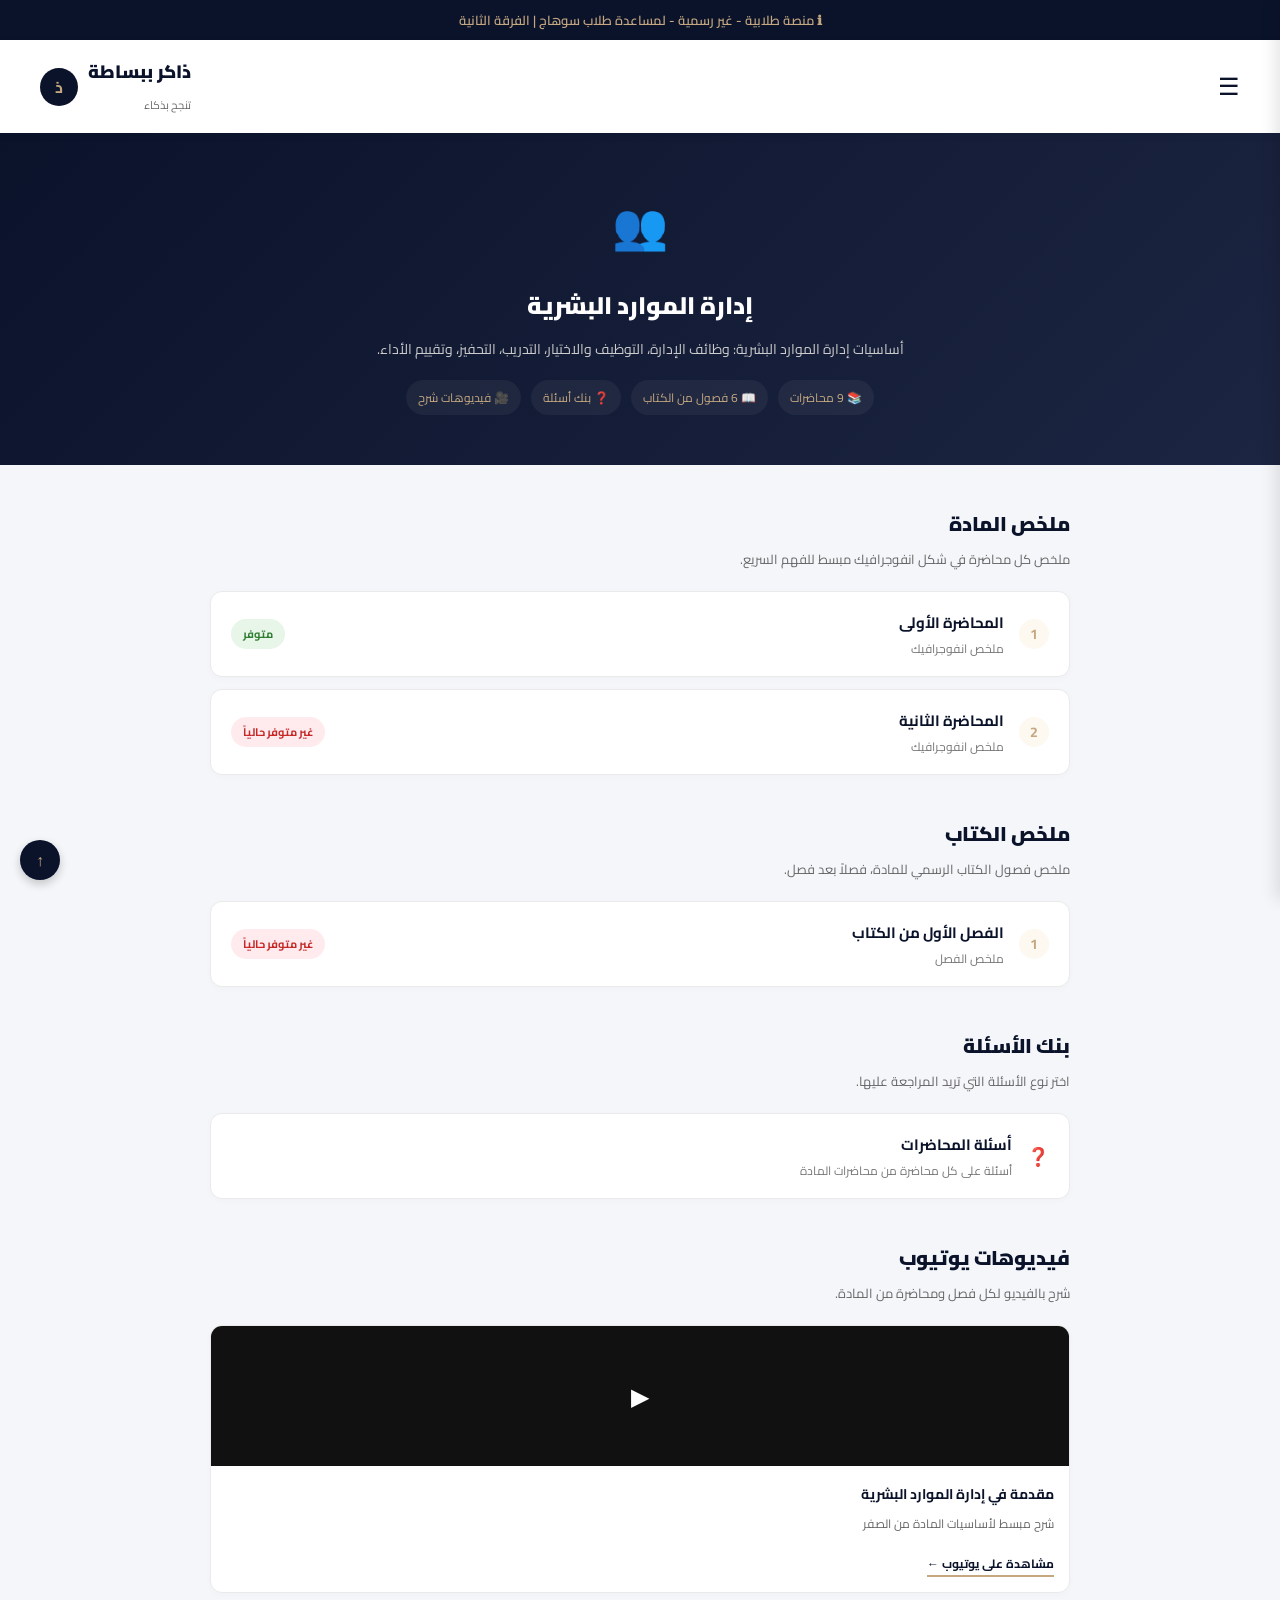
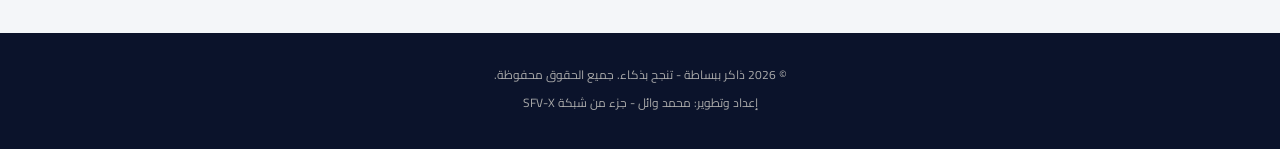
<file: my-website/human-resources/index.html>
<!DOCTYPE html>
<html lang="ar" dir="rtl">
<head>
    <meta charset="UTF-8">
    <meta name="viewport" content="width=device-width, initial-scale=1.0">
    <title>إدارة الموارد البشرية | ذاكر ببساطة</title>
    <link rel="stylesheet" href="style.css">
    <link href="https://fonts.googleapis.com/css2?family=Cairo:wght@400;600;700;900&display=swap" rel="stylesheet">
</head>
<body>

    <!-- شريط التنبيهات العلوي -->
    <div class="top-bar">
        <span>ℹ منصة طلابية - غير رسمية - لمساعدة طلاب سوهاج | الفرقة الثانية</span>
    </div>

    <!-- الهيدر العلوي -->
    <header class="main-header">
        <div class="header-container">
            <div class="menu-icon" id="menuBtn">☰</div>
            <div class="logo-area">
                <div class="logo-text">
                    <h1>ذاكر ببساطة</h1>
                    <span>تنجح بذكاء</span>
                </div>
                <div class="logo-icon">ذ</div>
            </div>
        </div>
    </header>

    <!-- القائمة الجانبية -->
    <div class="sidebar" id="sidebar">
        <div class="close-btn" id="closeBtn">×</div>
        <ul>
            <li><a href="../index.html">🏠 الرئيسية</a></li>
            <li><a href="../index.html#materials">📚 المواد</a></li>
            <li><a href="../index.html#how-to-study">💡 كيف تذاكر</a></li>
            <li><a href="../index.html#faq">❓ الأسئلة الشائعة</a></li>
        </ul>
    </div>
    <div class="overlay" id="overlay"></div>

    <!-- رأس صفحة المادة -->
    <section class="material-hero">
        <div class="material-hero-content">
            <div class="big-icon">👥</div>
            <h1>إدارة الموارد البشرية</h1>
            <p>أساسيات إدارة الموارد البشرية: وظائف الإدارة، التوظيف والاختيار، التدريب، التحفيز، وتقييم الأداء.</p>
            
            <div class="material-stats-pills">
                <span>📚 9 محاضرات</span>
                <span>📖 6 فصول من الكتاب</span>
                <span>❓ بنك أسئلة</span>
                <span>🎥 فيديوهات شرح</span>
            </div>
        </div>
    </section>

    <!-- محتوى الأقسام داخل المادة -->
    <main class="material-content-container">

        <!-- 1. ملخص المادة -->
        <section class="content-block">
            <h2>ملخص المادة</h2>
            <p class="section-desc">ملخص كل محاضرة في شكل انفوجرافيك مبسط للفهم السريع.</p>
            
            <div class="items-list">
                <div class="item-row">
                    <div class="item-info">
                        <span class="item-num">1</span>
                        <div>
                            <h4>المحاضرة الأولى</h4>
                            <p>ملخص انفوجرافيك</p>
                        </div>
                    </div>
                    <span class="badge available">متوفر</span>
                </div>
                <div class="item-row">
                    <div class="item-info">
                        <span class="item-num">2</span>
                        <div>
                            <h4>المحاضرة الثانية</h4>
                            <p>ملخص انفوجرافيك</p>
                        </div>
                    </div>
                    <span class="badge un-available">غير متوفر حالياً</span>
                </div>
            </div>
        </section>

        <!-- 2. ملخص الكتاب -->
        <section class="content-block">
            <h2>ملخص الكتاب</h2>
            <p class="section-desc">ملخص فصول الكتاب الرسمي للمادة، فصلاً بعد فصل.</p>
            
            <div class="items-list">
                <div class="item-row">
                    <div class="item-info">
                        <span class="item-num">1</span>
                        <div>
                            <h4>الفصل الأول من الكتاب</h4>
                            <p>ملخص الفصل</p>
                        </div>
                    </div>
                    <span class="badge un-available">غير متوفر حالياً</span>
                </div>
            </div>
        </section>

        <!-- 3. بنك الأسئلة -->
        <section class="content-block">
            <h2>بنك الأسئلة</h2>
            <p class="section-desc">اختر نوع الأسئلة التي تريد المراجعة عليها.</p>
            
            <div class="items-list">
                <div class="item-row">
                    <div class="item-info">
                        <span class="item-icon-box">❓</span>
                        <div>
                            <h4>أسئلة المحاضرات</h4>
                            <p>أسئلة على كل محاضرة من محاضرات المادة</p>
                        </div>
                    </div>
                </div>
            </div>
        </section>

        <!-- 4. فيديوهات يوتيوب -->
        <section class="content-block">
            <h2>فيديوهات يوتيوب</h2>
            <p class="section-desc">شرح بالفيديو لكل فصل ومحاضرة من المادة.</p>
            
            <div class="video-cards-grid">
                <div class="video-card">
                    <div class="video-thumb">▶</div>
                    <div class="video-details">
                        <h4>مقدمة في إدارة الموارد البشرية</h4>
                        <p>شرح مبسط لأساسيات المادة من الصفر</p>
                        <a href="#" class="watch-btn">مشاهدة على يوتيوب ←</a>
                    </div>
                </div>
            </div>
        </section>

    </main>

    <!-- الفوتر -->
    <footer class="main-footer">
        <div class="footer-content">
            <p>© 2026 ذاكر ببساطة - تنجح بذكاء. جميع الحقوق محفوظة.</p>
            <p>إعداد وتطوير: محمد وائل - جزء من شبكة SFV-X</p>
        </div>
    </footer>

    <a href="#" class="scroll-top-btn">↑</a>
    <script src="script.js"></script>
</body>
</html>
</file>
<file: my-website/human-resources/style.css>
:root {
    --bg-dark: #0b132b;
    --bg-light: #f4f6f9;
    --gold-color: #c5a880;
    --white: #ffffff;
    --text-color: #333333;
}

* {
    margin: 0;
    padding: 0;
    box-sizing: border-box;
    font-family: 'Cairo', sans-serif;
    scroll-behavior: smooth;
}

body {
    background-color: var(--bg-light);
    color: var(--text-color);
    direction: rtl;
    text-align: right;
}

.top-bar {
    background-color: var(--bg-dark);
    color: var(--gold-color);
    font-size: 13px;
    text-align: center;
    padding: 8px;
    font-weight: 600;
}

.main-header {
    background-color: var(--white);
    padding: 15px 20px;
    box-shadow: 0 2px 10px rgba(0,0,0,0.05);
    position: sticky;
    top: 0;
    z-index: 100;
}

.header-container {
    display: flex;
    justify-content: space-between;
    align-items: center;
    max-width: 1200px;
    margin: 0 auto;
}

.menu-icon { font-size: 24px; cursor: pointer; color: var(--bg-dark); }
.logo-area { display: flex; align-items: center; gap: 10px; }
.logo-text h1 { font-size: 18px; font-weight: 900; color: var(--bg-dark); }
.logo-text span { font-size: 11px; color: #666; }
.logo-icon {
    background-color: var(--bg-dark); color: var(--gold-color);
    width: 38px; height: 38px; border-radius: 50%;
    display: flex; align-items: center; justify-content: center; font-weight: bold;
}

/* Sidebar */
.sidebar {
    position: fixed; top: 0; right: -280px; width: 280px; height: 100%;
    background-color: var(--white); box-shadow: -5px 0 15px rgba(0,0,0,0.1);
    z-index: 1000; transition: 0.3s ease; padding: 20px;
}
.sidebar.active { right: 0; }
.close-btn { font-size: 28px; cursor: pointer; text-align: left; margin-bottom: 20px; }
.sidebar ul { list-style: none; }
.sidebar ul li { padding: 12px 0; border-bottom: 1px solid #eee; }
.sidebar ul li a { text-decoration: none; color: var(--bg-dark); font-weight: 600; display: block; }
.overlay { position: fixed; top: 0; left: 0; width: 100%; height: 100%; background: rgba(0,0,0,0.5); display: none; z-index: 999; }
.overlay.active { display: block; }

/* Material Hero */
.material-hero {
    background: linear-gradient(135deg, #0b132b 0%, #1c2541 100%);
    color: var(--white); padding: 50px 20px; text-align: center;
}
.big-icon { font-size: 45px; margin-bottom: 15px; }
.material-hero h1 { font-size: 24px; font-weight: 900; margin-bottom: 10px; }
.material-hero p { font-size: 14px; color: #ccc; max-width: 600px; margin: 0 auto 20px auto; line-height: 1.6; }
.material-stats-pills { display: flex; justify-content: center; gap: 10px; flex-wrap: wrap; font-size: 12px; color: var(--gold-color); }
.material-stats-pills span { background: rgba(255,255,255,0.05); padding: 6px 12px; border-radius: 20px; }

/* Content Sections */
.material-content-container { max-width: 900px; margin: 40px auto; padding: 0 20px; }
.content-block { margin-bottom: 40px; }
.content-block h2 { font-size: 20px; font-weight: 900; color: var(--bg-dark); margin-bottom: 5px; }
.section-desc { font-size: 13px; color: #666; margin-bottom: 20px; }

.items-list { display: flex; flex-direction: column; gap: 12px; }
.item-row {
    background: var(--white); padding: 16px 20px; border-radius: 12px;
    display: flex; justify-content: space-between; align-items: center;
    box-shadow: 0 2px 8px rgba(0,0,0,0.02); border: 1px solid #eaeaea;
}
.item-info { display: flex; align-items: center; gap: 15px; }
.item-num {
    background: #fdf8f0; color: var(--gold-color); width: 30px; height: 30px;
    border-radius: 50%; display: flex; align-items: center; justify-content: center; font-weight: bold; font-size: 14px;
}
.item-icon-box { font-size: 18px; }
.item-info h4 { font-size: 15px; font-weight: bold; color: var(--bg-dark); }
.item-info p { font-size: 12px; color: #777; }

.badge { font-size: 11px; padding: 5px 12px; border-radius: 20px; font-weight: bold; }
.badge.available { background: #e8f5e9; color: #2e7d32; }
.badge.un-available { background: #ffebee; color: #c62828; }

/* Videos Grid */
.video-cards-grid { display: grid; grid-template-columns: repeat(auto-fit, minmax(280px, 1fr)); gap: 20px; }
.video-card { background: var(--white); border-radius: 12px; overflow: hidden; box-shadow: 0 2px 8px rgba(0,0,0,0.02); border: 1px solid #eaeaea; }
.video-thumb { background: #111; height: 140px; display: flex; align-items: center; justify-content: center; color: var(--white); font-size: 24px; }
.video-details { padding: 15px; }
.video-details h4 { font-size: 14px; font-weight: bold; color: var(--bg-dark); margin-bottom: 5px; }
.video-details p { font-size: 12px; color: #666; margin-bottom: 12px; }
.watch-btn { color: var(--bg-dark); font-weight: bold; font-size: 12px; text-decoration: none; border-bottom: 2px solid var(--gold-color); }

/* Footer */
.main-footer { background-color: var(--bg-dark); color: var(--white); text-align: center; padding: 30px 20px; font-size: 12px; color: #aaa; }
.main-footer p { margin-bottom: 5px; }
.scroll-top-btn { position: fixed; bottom: 20px; left: 20px; background: var(--bg-dark); color: var(--gold-color); width: 40px; height: 40px; border-radius: 50%; display: flex; align-items: center; justify-content: center; text-decoration: none; font-weight: bold; box-shadow: 0 4px 10px rgba(0,0,0,0.2); }
</file>
